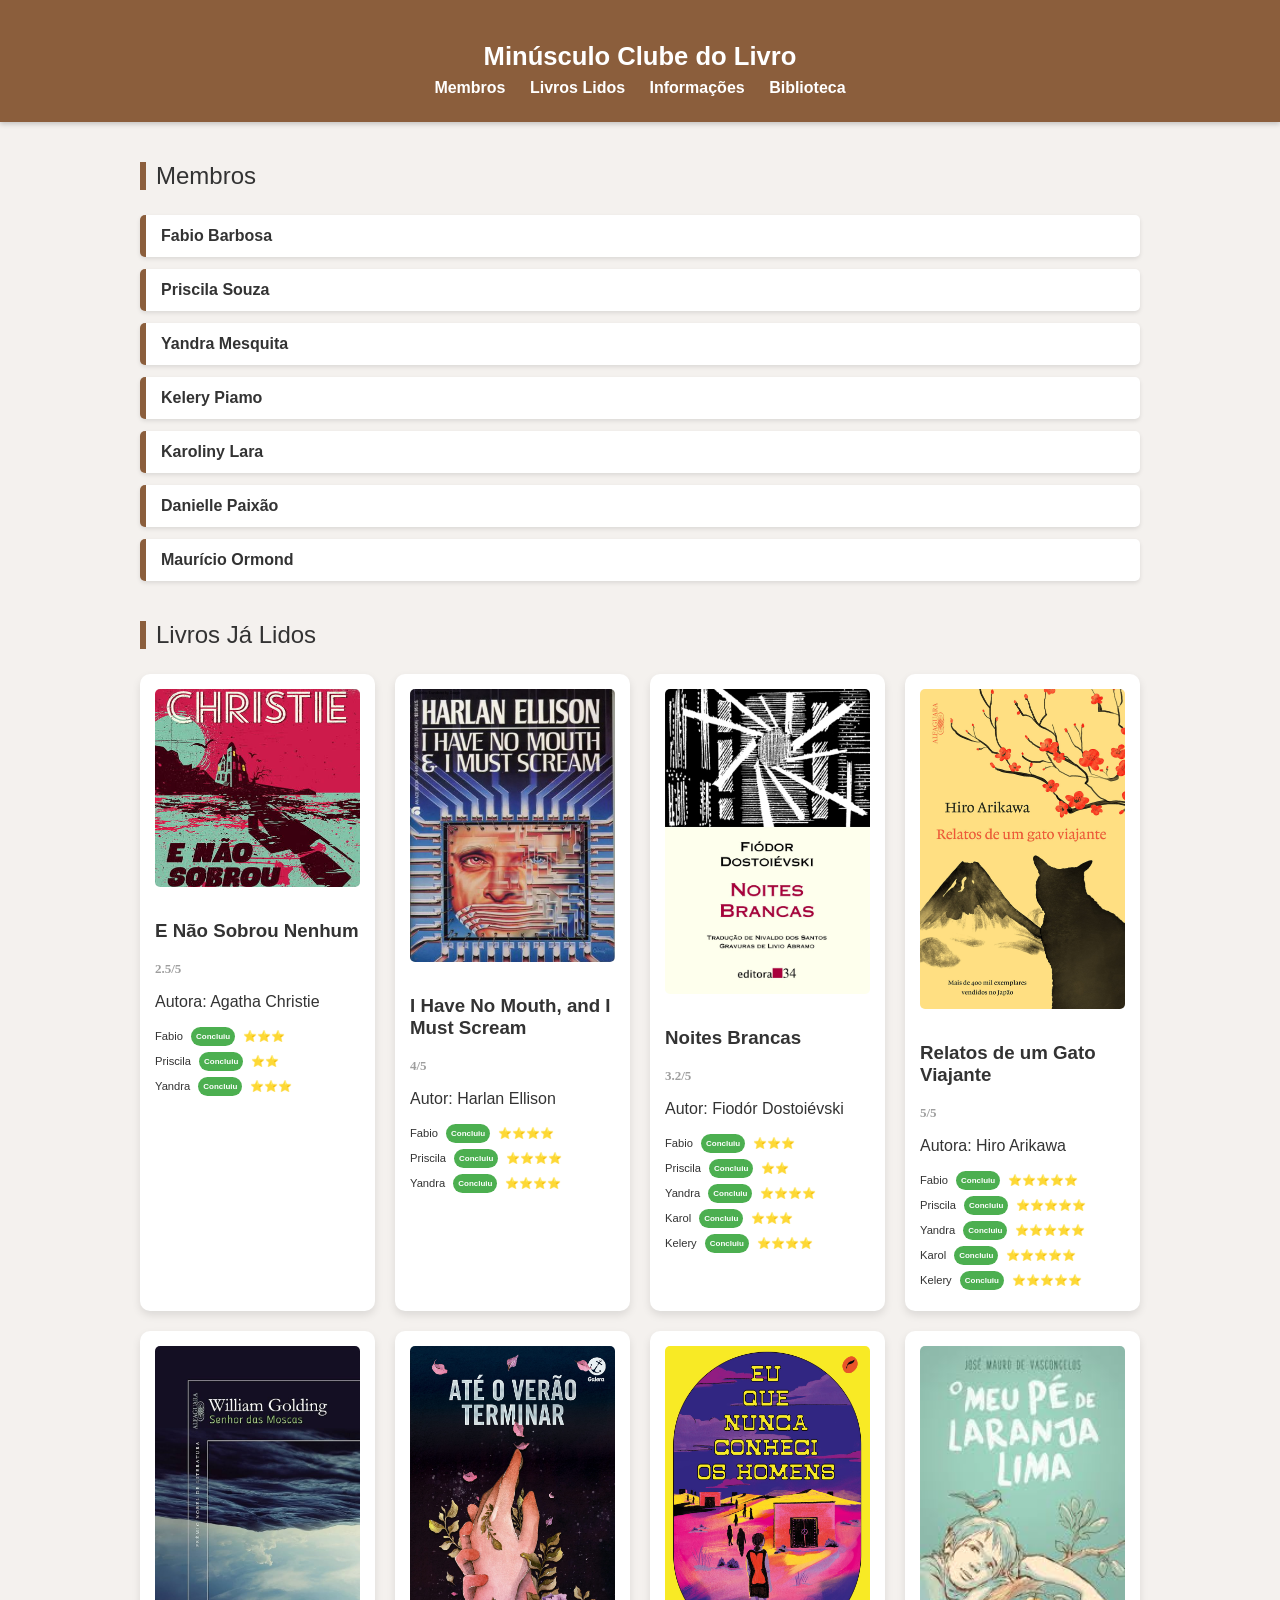
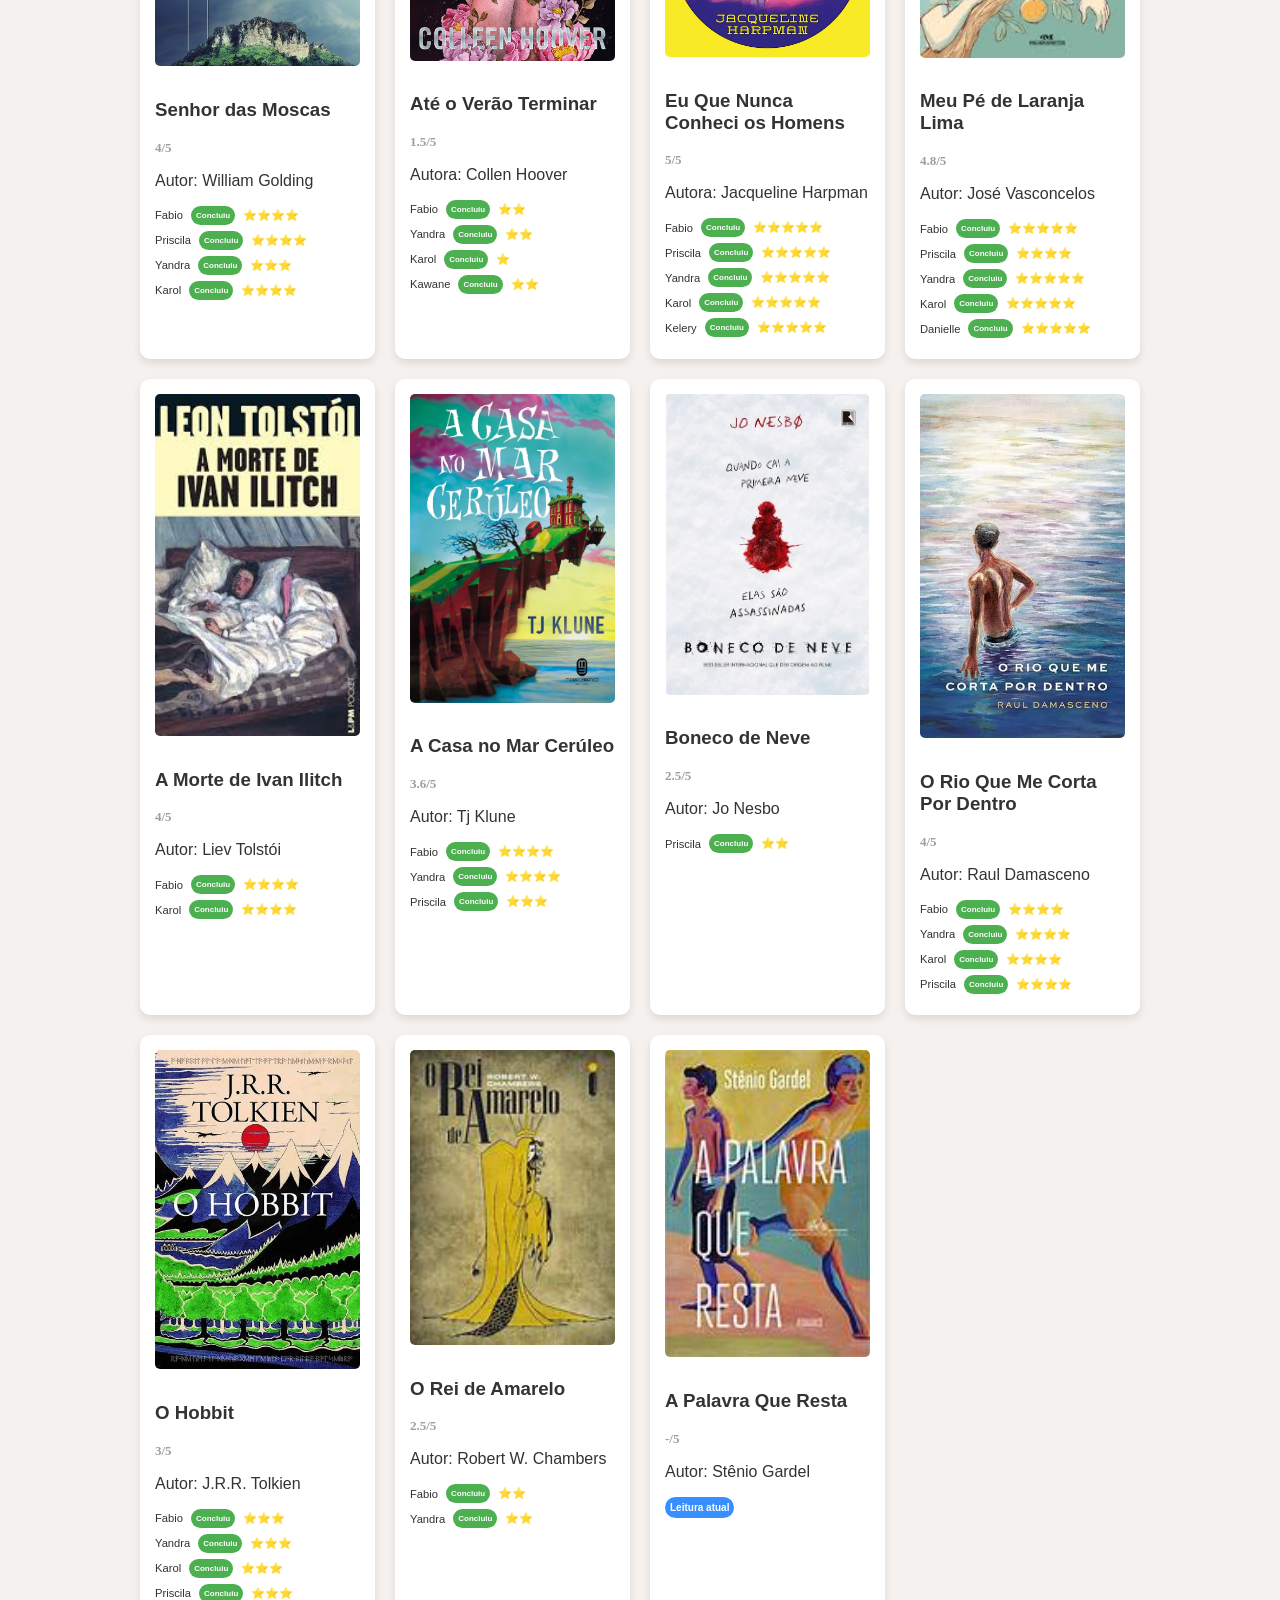
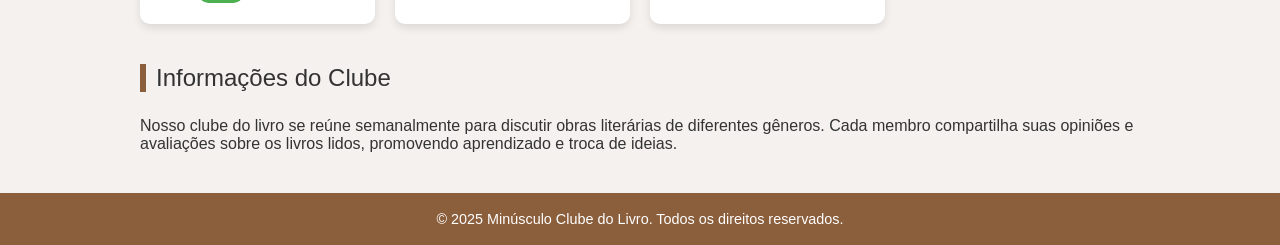
<file: index.html>
<!DOCTYPE html>
<html lang="pt-BR">
<head>
<meta charset="UTF-8" />
<meta name="viewport" content="width=device-width, initial-scale=1.0"/>
<link rel="stylesheet" href="style.css">
<title>Minúsculo Clube do Livro</title>
    
<style>
    body {
        font-family: 'Segoe UI', Tahoma, Geneva, Verdana, sans-serif;
        margin: 0;
        padding: 0;
        background: #f4f1ee;
        color: #333;
    }

    header {
        background: #8b5e3c;
        color: white;
        padding: 25px 10px;
        text-align: center;
        position: sticky;
        top: 0;
        z-index: 1000;
        box-shadow: 0 2px 5px rgba(0,0,0,0.2);
    }

    header h1 {
        font-size: 1.6em;
        margin-bottom: 8px;
    }

    header nav a {
        color: white;
        margin: 0 10px;
        text-decoration: none;
        font-weight: bold;
        display: inline-block;
    }

    section {
        max-width: 1000px;
        margin: 40px auto;
        padding: 0 20px;
    }

    h2 {
        border-left: 6px solid #8b5e3c;
        padding-left: 10px;
        margin-bottom: 25px;
        font-weight: normal;
    }

    /* Membros */
    .membros {
        display: flex;
        flex-direction: column;
        gap: 12px;
    }
    .membro {
        background: white;
        border-left: 6px solid #8b5e3c;
        padding: 12px 15px;
        border-radius: 5px;
        box-shadow: 0 2px 4px rgba(0,0,0,0.1);
        font-weight: bold;
    }

    /* Livros */
    .livros {
        display: grid;
        grid-template-columns: repeat(auto-fit, minmax(220px, 1fr));
        gap: 20px;
    }

    .livro {
        background: white;
        border-radius: 10px;
        padding: 15px;
        box-shadow: 0 4px 8px rgba(0,0,0,0.1);
        transition: transform 0.2s;
    }

    .livro:hover {
        transform: translateY(-5px);
    }

    .livro img {
        width: 100%;
        border-radius: 5px;
        margin-bottom: 10px;
    }

    .avaliacao p {
        margin: 6px 0;
        font-size: 0.7em;
        display: flex;
        align-items: center;
        flex-wrap: wrap;
        gap: 8px;
    }

    .status {
        padding: 5px;
        border-radius: 12px;
        font-size: 0.8em;
        font-weight: 700;
        color: #fff;
        display: inline-block;
        white-space: nowrap;
    }

    .status.concluiu { background: #4caf50; font-size: 8px;}
    .status.nao-concluiu { background: #f44336; font-size: 8px;}
    .status.atual{background-color: #378eff; font-size: 10px;}

    footer {
        background: #8b5e3c;
        color: white;
        text-align: center;
        padding: 18px;
        margin-top: 40px;
        font-size: 0.9em;
    }

    /* 📱 Responsividade extra */
    @media (max-width: 600px) {
        header h1 {
            font-size: 1.3em;
        }

        header nav a {
            margin: 0 6px;
            font-size: 0.9em;
        }

        .livro {
            padding: 12px;
        }

        .avaliacao p {
            font-size: 0.9em;
        }
    }

    .nota{
        color: #9e9e9e;
        font-size: 13px;
        font-family: 'Times New Roman', serif;
    }
</style>
</head>
<body>

<header>
    <h1>Minúsculo Clube do Livro</h1>
    <nav>
        <a href="#membros">Membros</a>
        <a href="#livros">Livros Lidos</a>
        <a href="#informacoes">Informações</a>
        <a href="biblioteca.html" class="btn-biblioteca"> Biblioteca </a>
    </nav>
</header>

<section id="membros">
    <h2>Membros</h2>
    <div class="membros">
        <div class="membro">Fabio Barbosa</div>
        <div class="membro">Priscila Souza</div>
        <div class="membro">Yandra Mesquita</div>
        <div class="membro">Kelery Piamo</div>
        <div class="membro">Karoliny Lara</div>
        <div class="membro">Danielle Paixão</div>
        <div class="membro">Maurício Ormond</div>
    </div>
</section>

<section id="livros">
    <h2>Livros Já Lidos</h2>
    <div class="livros">
        <div class="livro">
            <img src="imagens/e-nao-sobrou-nenhum.png" alt="Livro 1">
            <h3>E Não Sobrou Nenhum<h3 class="nota">2.5/5</h3></h3>
            <p>Autora: Agatha Christie</p>
            <div class="avaliacao">
                <p>Fabio <span class="status concluiu">Concluiu</span> ⭐⭐⭐</p>
                <p>Priscila <span class="status concluiu">Concluiu</span> ⭐⭐</p>
                <p>Yandra <span class="status concluiu">Concluiu</span> ⭐⭐⭐</p>
            </div>
        </div>

        <div class="livro">
            <img src="imagens/i-have-no-mouth.jpg" alt="Livro 2">
            <h3>I Have No Mouth, and I Must Scream<h3 class="nota">4/5</h3></h3>
            <p>Autor: Harlan Ellison</p>
            <div class="avaliacao">
                <p>Fabio <span class="status concluiu">Concluiu</span> ⭐⭐⭐⭐</p>
                <p>Priscila <span class="status concluiu">Concluiu</span> ⭐⭐⭐⭐</p>
                <p>Yandra <span class="status concluiu">Concluiu</span> ⭐⭐⭐⭐</p>
            </div>
        </div>

        <div class="livro">
                <img src="imagens/noites-brancas.jpg" alt="Livro 3">
                <h3>Noites Brancas<h3 class="nota">3.2/5</h3></h3>
                <p>Autor: Fiodór Dostoiévski</p>
                <div class="avaliacao">
                    <p>Fabio <span class="status concluiu">Concluiu</span> ⭐⭐⭐</p>
                    <p>Priscila <span class="status concluiu">Concluiu</span> ⭐⭐</p>
                    <p>Yandra <span class="status concluiu">Concluiu</span> ⭐⭐⭐⭐</p>
                    <p>Karol <span class="status concluiu">Concluiu</span> ⭐⭐⭐</p>
                    <p>Kelery <span class="status concluiu">Concluiu</span> ⭐⭐⭐⭐</p>
                </div>
        </div>
            
                <div class="livro">
                    <img src="imagens/relatos-de-um-gato.jpg" alt="Livro 4">
                    <h3>Relatos de um Gato Viajante<h3 class="nota">5/5</h3></h3>
                    <p>Autora: Hiro Arikawa</p>
                    <div class="avaliacao">
                        <p>Fabio <span class="status concluiu">Concluiu</span> ⭐⭐⭐⭐⭐</p>
                        <p>Priscila <span class="status concluiu">  Concluiu</span> ⭐⭐⭐⭐⭐</p>
                        <p>Yandra <span class="status concluiu">Concluiu</span> ⭐⭐⭐⭐⭐</p>
                        <p>Karol <span class="status concluiu">Concluiu</span> ⭐⭐⭐⭐⭐</p>
                        <p>Kelery <span class="status concluiu">Concluiu</span> ⭐⭐⭐⭐⭐</p>
                    </div>
                </div>
                
                    <div class="livro">
                        <img src="imagens/senhor-das-moscas.jpg" alt="Livro 5">
                        <h3>Senhor das Moscas <h3 class="nota">4/5</h3></h3>
                        <p>Autor: William Golding</p>
                        <div class="avaliacao">
                            <p>Fabio <span class="status concluiu">Concluiu</span> ⭐⭐⭐⭐</p>
                            <p>Priscila <span class="status concluiu">Concluiu</span> ⭐⭐⭐⭐</p>
                            <p>Yandra <span class="status concluiu">Concluiu</span> ⭐⭐⭐</p>
                            <p>Karol <span class="status concluiu">Concluiu</span> ⭐⭐⭐⭐</p>
                        </div>
                    </div>

                    <div class="livro">
                        <img src="imagens/ate-o-verao-terminar.jpg" alt="Livro 6">
                        <h3>Até o Verão Terminar<h3 class="nota">1.5/5</h3></h3>
                        <p>Autora: Collen Hoover</p>
                        <div class="avaliacao">
                            <p>Fabio <span class="status concluiu">Concluiu</span> ⭐⭐</p>
                            <p>Yandra <span class="status concluiu">Concluiu</span> ⭐⭐</p>
                            <p>Karol <span class="status concluiu">Concluiu</span> ⭐</p>
                            <p>Kawane <span class="status concluiu">Concluiu</span> ⭐⭐</p>
                        </div>
                    </div>

                    <div class="livro">
                        <img src="imagens/eu-que-nunca-conheci.jpg" alt="Livro 7">
                        <h3>Eu Que Nunca Conheci os Homens<h3 class="nota">5/5</h3></h3>
                        <p>Autora: Jacqueline Harpman</p>
                        <div class="avaliacao">
                            <p>Fabio <span class="status concluiu">Concluiu</span> ⭐⭐⭐⭐⭐</p>
                            <p>Priscila <span class="status concluiu">Concluiu</span> ⭐⭐⭐⭐⭐</p>
                            <p>Yandra <span class="status concluiu">Concluiu</span> ⭐⭐⭐⭐⭐</p>
                            <p>Karol <span class="status concluiu">Concluiu</span> ⭐⭐⭐⭐⭐</p>
                            <p>Kelery <span class="status concluiu">Concluiu</span> ⭐⭐⭐⭐⭐</p>
                        </div>
                    </div>

                    <div class="livro">
                        <img src="imagens/meu-pe.jpg" alt="Livro 8">
                        <h3>Meu Pé de Laranja Lima<h3 class="nota">4.8/5</h3></h3>
                        <p>Autor: José Vasconcelos</p>
                        <div class="avaliacao">
                            <p>Fabio <span class="status concluiu">Concluiu</span> ⭐⭐⭐⭐⭐</p>
                            <p>Priscila <span class="status concluiu">Concluiu</span> ⭐⭐⭐⭐</p>
                            <p>Yandra <span class="status concluiu">Concluiu</span> ⭐⭐⭐⭐⭐</p>
                            <p>Karol <span class="status concluiu">Concluiu</span> ⭐⭐⭐⭐⭐</p>
                            <p>Danielle <span class="status concluiu">Concluiu</span> ⭐⭐⭐⭐⭐</p>
                        </div>
                    </div>

                     <div class="livro">
                        <img src="imagens/a-morte-de-ivan-ilitch.jpg" alt="Livro 9">
                        <h3>A Morte de Ivan Ilitch<h3 class="nota">4/5</h3></h3>
                        <p>Autor: Liev Tolstói</p>
                        <div class="avaliacao">
                            <p>Fabio <span class="status concluiu">Concluiu</span> ⭐⭐⭐⭐</p>
                            <p>Karol <span class="status concluiu">Concluiu</span> ⭐⭐⭐⭐</p>
                        </div>
                    </div>

                    <div class="livro">
                        <img src="imagens/a-casa-no-mar-ceruleo.jpg" alt="Livro 10">
                        <h3>A Casa no Mar Cerúleo<h3 class="nota">3.6/5</h3></h3>
                        <p>Autor: Tj Klune</p>
                        <div class="avaliacao">
                            <p>Fabio <span class="status concluiu">Concluiu</span> ⭐⭐⭐⭐</p>
                            <p>Yandra <span class="status concluiu">Concluiu</span> ⭐⭐⭐⭐</p>
                            <p>Priscila <span class="status concluiu">Concluiu</span> ⭐⭐⭐</p>
                        </div>
                    </div>
                
                     <div class="livro">
                        <img src="imagens/boneco-de-neve.webp" alt="Livro 11">
                        <h3>Boneco de Neve<h3 class="nota">2.5/5</h3></h3>
                        <p>Autor: Jo Nesbo</p>
                        <div class="avaliacao">
                           <p>Priscila <span class="status concluiu">Concluiu</span> ⭐⭐</p>
                        </div>
                    </div>

                     <div class="livro">
                        <img src="imagens/rio.png" alt="Livro 12">
                        <h3>O Rio Que Me Corta Por Dentro<h3 class="nota">4/5</h3></h3>
                        <p>Autor: Raul Damasceno</p>
                        <div class="avaliacao">
                            <p>Fabio <span class="status concluiu">Concluiu</span> ⭐⭐⭐⭐</p>
                            <p>Yandra <span class="status concluiu">Concluiu</span> ⭐⭐⭐⭐</p>
                            <p>Karol <span class="status concluiu">Concluiu</span> ⭐⭐⭐⭐</p>
                             <p>Priscila <span class="status concluiu">Concluiu</span> ⭐⭐⭐⭐</p>
                        </div>
                    </div>

                    <div class="livro">
                        <img src="imagens/hobbit.png" alt="Livro 13">
                        <h3>O Hobbit<h3 class="nota">3/5</h3></h3>
                        <p>Autor: J.R.R. Tolkien</p>
                        <div class="avaliacao">
                            <p>Fabio <span class="status concluiu">Concluiu</span> ⭐⭐⭐</p>
                            <p>Yandra <span class="status concluiu">Concluiu</span> ⭐⭐⭐</p>
                            <p>Karol <span class="status concluiu">Concluiu</span> ⭐⭐⭐</p>
                             <p>Priscila <span class="status concluiu">Concluiu</span> ⭐⭐⭐</p>
                        </div>
                    </div>

                     <div class="livro">
                        <img src="imagens/rei-de-amarelo.jpg" alt="Livro 14">
                        <h3>O Rei de Amarelo<h3 class="nota">2.5/5</h3></h3>
                        <p>Autor: Robert W. Chambers</p>
                        <div class="avaliacao">
                            <p>Fabio <span class="status concluiu">Concluiu</span> ⭐⭐</p>
                            <p>Yandra <span class="status concluiu">Concluiu</span> ⭐⭐</p>
                        </div>
                    </div>
                    
                     <div class="livro">
                        <img src="imagens/palavra-que-resta.jpg" alt="Livro 15">
                        <h3>A Palavra Que Resta<h3 class="nota">-/5</h3></h3>
                        <p>Autor: Stênio Gardel</p>
                        <div class="avaliacao">
                            <span class="status atual">Leitura atual</span>
                        </div>
                    </div>
    </div>
</section>

<section id="informacoes">
    <h2>Informações do Clube</h2>
    <p>Nosso clube do livro se reúne semanalmente para discutir obras literárias de diferentes gêneros. Cada membro compartilha suas opiniões e avaliações sobre os livros lidos, promovendo aprendizado e troca de ideias.</p>
</section>

<footer>
    &copy; 2025 Minúsculo Clube do Livro. Todos os direitos reservados.
</footer>

</body>
</html>
</file>
<file: style.css>
.biblioteca {
  display: grid;
  grid-template-columns: repeat(auto-fill, minmax(220px, 1fr));
  gap: 20px;
}

.arquivo {
  background-color: #ffffff;
  border-radius: 6px;
  overflow: hidden;
}

.arquivo img {
  width: 100%;
  height: 300px;
  object-fit: cover;
}

.livro-info {
  padding: 12px;
}

.livro-info h2 {
  font-size: 1rem;
  margin-bottom: 2px;
}

.livro-info h3 {
  font-size: 0.85rem;
  opacity: 0.7;
  margin-bottom: 8px;
}

.livro-info p {
  font-size: 0.85rem;
  line-height: 1.35;
}
</file>
